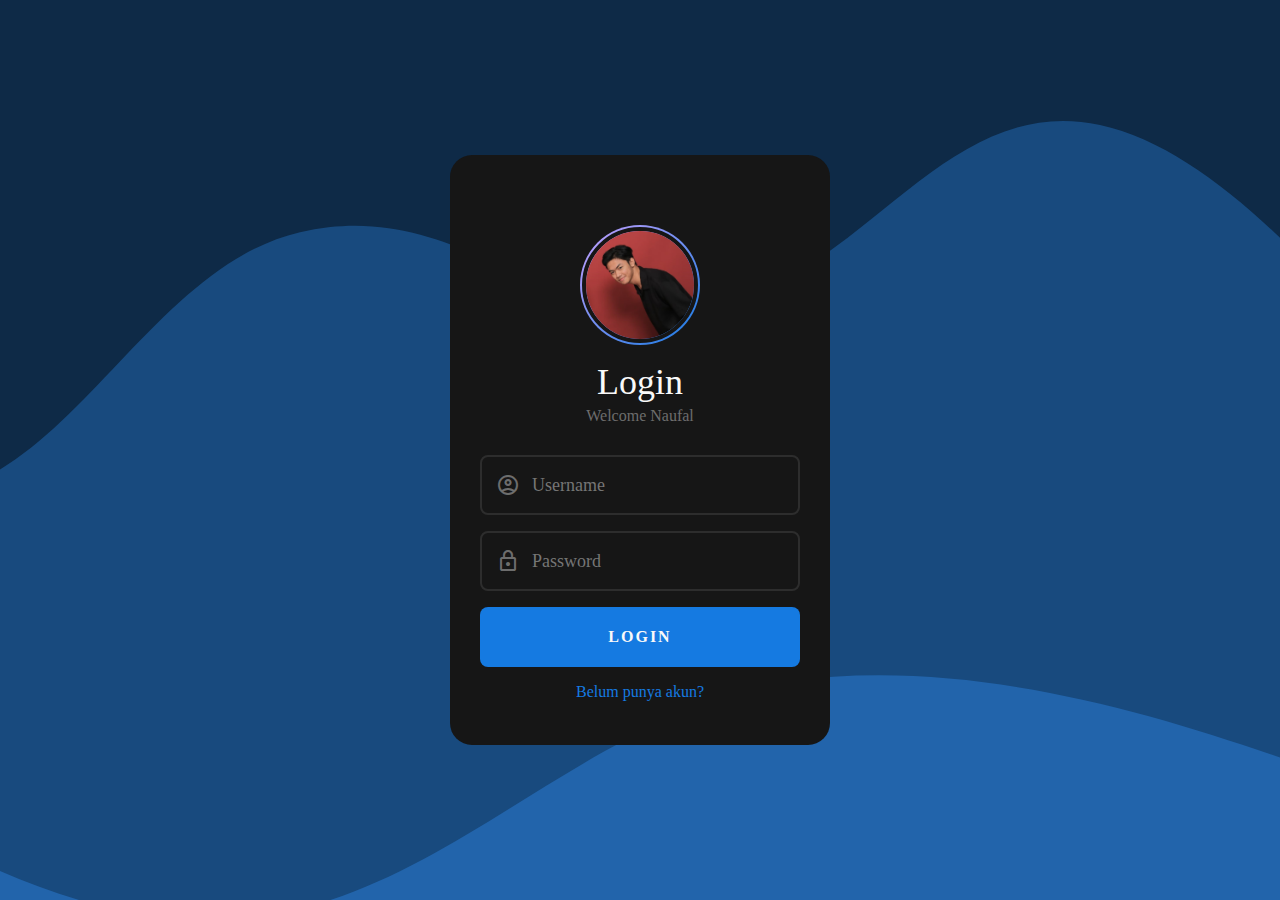
<file: login/index.html>
<!DOCTYPE html>
<html lang="en">
  <head>
    <meta charset="UTF-8" />
    <meta http-equiv="X-UA-Compatible" content="IE=edge" />
    <meta name="viewport" content="width=device-width, initial-scale=1.0" />
    <title>Form login</title>
    <link rel="stylesheet" href="https://fonts.googleapis.com/css2?family=Material+Symbols+Outlined:opsz,wght,FILL,GRAD@48,600,0,0" />
    <link rel="stylesheet" href="style.css" />
    <script>
      function kirim() {
        nama1 = document.fform.nama.value;
        pass1 = document.fform.pass.value;
        if (nama1 == 'naufal' && pass1 == 'faqih') {
          document.location.href = 'before.html';
        } else {
          alert('User Name / Password yang Anda masukan salah ... !');
        }
      }
    </script>
  </head>
  <body>
    <div class="login">
      <div class="avatar">
        <img src="bg.jpeg" />
      </div>
      <h2>Login</h2>
      <h3>Welcome Naufal</h3>

      <form class="login-form" name="fform">
        <div class="textbox">
          <input type="email" placeholder="Username" name="nama" />
          <span class="material-symbols-outlined"> account_circle </span>
        </div>
        <div class="textbox">
          <input type="password" placeholder="Password" name="pass" />
          <span class="material-symbols-outlined"> lock </span>
        </div>
        <button type="button" value="OK" onclick="kirim()">LOGIN</button>
        <a href="https://website.com">Belum punya akun?</a>
      </form>
    </div>
  </body>
</html>
</file>
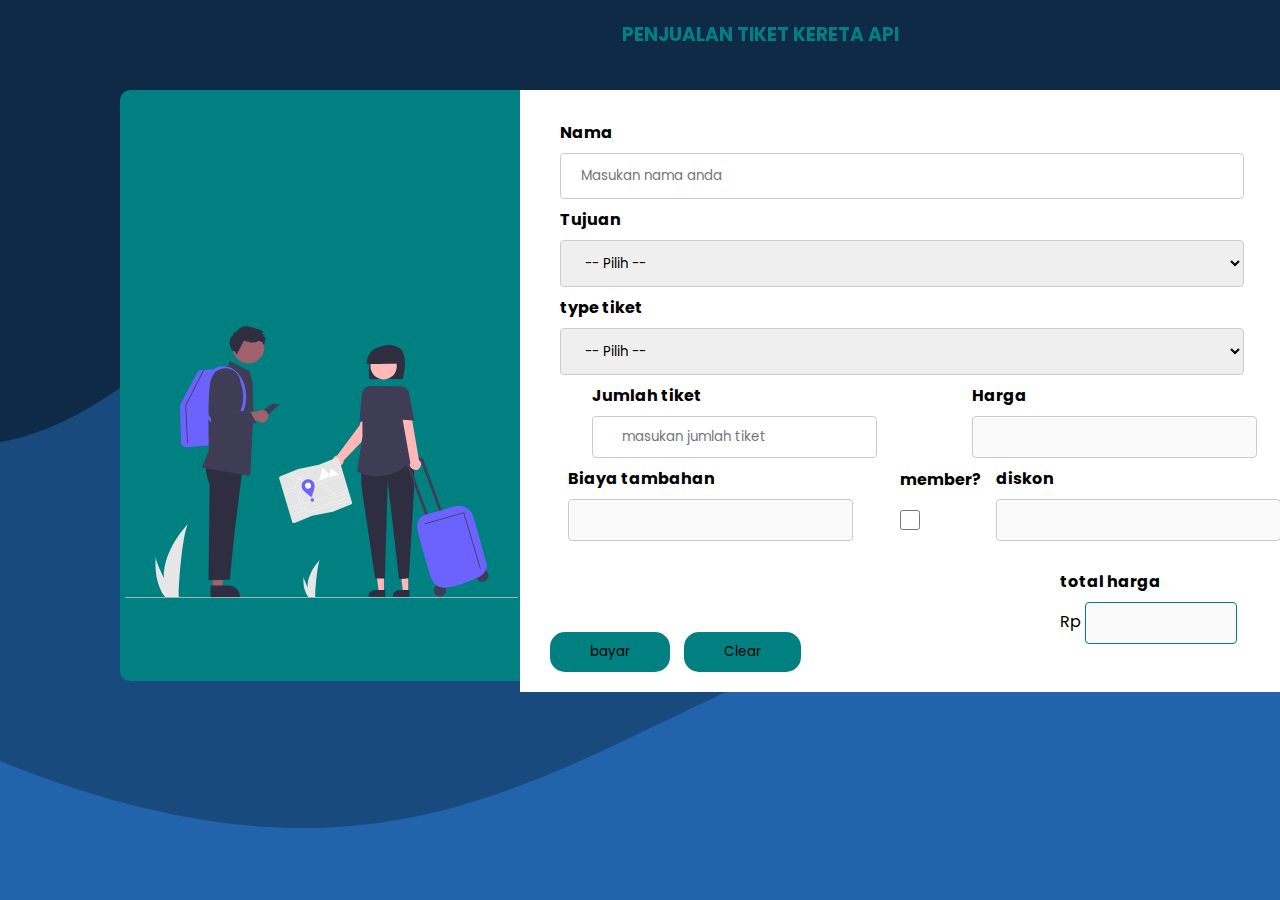
<file: login/before.html>
<!DOCTYPE html>
<html lang="en">
  <head>
    <meta charset="UTF-8" />
    <meta http-equiv="X-UA-Compatible" content="IE=edge" />
    <meta name="viewport" content="width=device-width, initial-scale=1.0" />
    <title>Document</title>
    <link rel="stylesheet" href="before.css" />
    <script src="script.js"></script>
  </head>
  <body>
    <div class="navbar">
      <h3>PENJUALAN TIKET KERETA API</h3>
    </div>

    <!-- header -->
    <div class="banner">
      <img src="banner2.svg" alt="" />
    </div>
    <!-- end -->

    <!-- content-first -->
    <div class="container">
      <form action="" name="form" id="my-form">
        <div class="input-first">
          <h4>Nama</h4>
          <input type="text" placeholder="Masukan nama anda" required name="input_nama" id="nama" />
          <h4>Tujuan</h4>
          <select name="input_tujuan" onchange="munculhargatiket()" id="tujuan">
            <option value="Pilih">-- Pilih --</option>
            <option value="Bandung">Bandung</option>
            <option value="Purwakarta">Purwakarta</option>
            <option value="Solo">Solo</option>
            <option value="Semarang">Semarang</option>
          </select>
          <h4>type tiket</h4>
          <select id="tipe" name="input_tipetiket" onchange="munculhargatipetiket()">
            <option value="Pilih">-- Pilih --</option>
            <option value="Ekonomi">Ekonomi</option>
            <option value="Eksekutif">Eksekutif</option>
            <option value="Bisnis">Bisnis</option>
          </select>
        </div>
        <!-- first end -->

        <!-- second-input -->
        <div class="input-second">
          <div class="second">
            <h4>Jumlah tiket</h4>
            <input type="text" placeholder="masukan jumlah tiket" name="input_jumlahtiket" id="jumlah" onchange="totalharga()" />
          </div>
          <div class="second">
            <h4>Harga</h4>
            <input type="text" name="output_hargatujuan" disabled id="harga" />
          </div>
          <div class="second">
            <h4>Biaya tambahan</h4>
            <input type="text" name="output_tambahanbiaya" disabled id="biaya" />
          </div>
          <div class="second">
            <h4>member?</h4>
            <input type="checkbox" name="memberbukan" onchange="apakahmember()" id="member" />
          </div>
          <div class="second">
            <h4>diskon</h4>
            <input type="text" name="output_diskon" disabled id="diskon" />
          </div>
        </div>
        <!-- second end -->

        <!-- third-input -->
        <div class="third-input">
          <h4>total harga</h4>
          <span>Rp</span>
          <input type="text" name="output_totalharga" disabled id="total" />
        </div>

        <!-- button -->
        <div class="btn">
          <button onclick="bayar()">bayar</button>
          <button type="reset" value="clear">Clear</button>
        </div>
      </form>
    </div>
  </body>
</html>
</file>
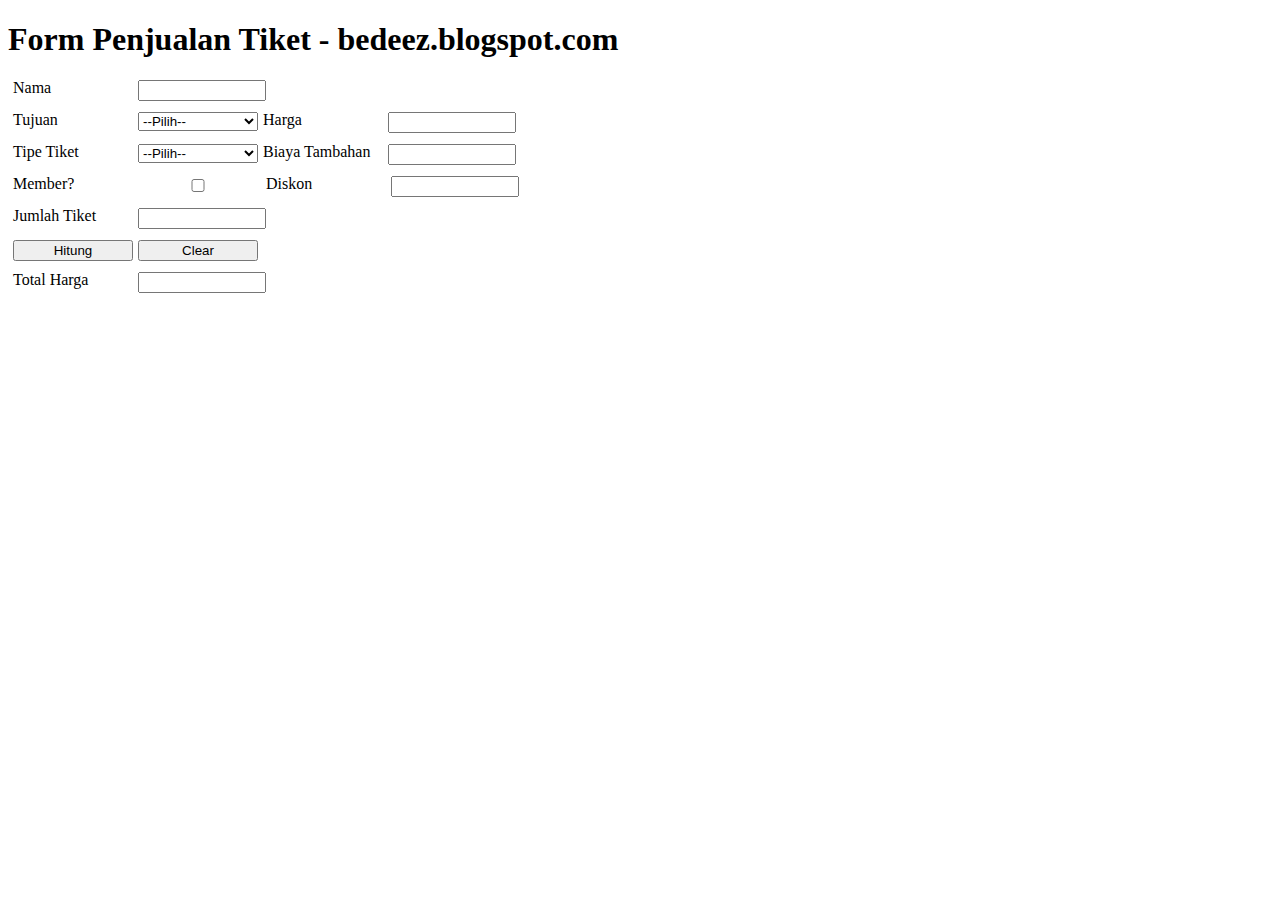
<file: login/example/contoh.html>
<!DOCTYPE html>
<html lang="en">
  <head>
    <meta charset="UTF-8" />
    <meta http-equiv="X-UA-Compatible" content="IE=edge" />
    <meta name="viewport" content="width=device-width, initial-scale=1.0" />
    <title>Document</title>
    <script src="contoh.js"></script>
    <style>
      form {
        line-height: 2em;
      }
      label,
      select,
      input {
        margin-left: 5px;
        width: 120px;
        display: block;
        float: left;
        line-height: 15px;
      }
    </style>
  </head>
  <body>
    <h1>Form Penjualan Tiket - bedeez.blogspot.com</h1>
    <form name="form">
      <label> Nama </label>
      <input type="text" name="input_nama" size="10" />
      <br />
      <label> Tujuan </label>
      <select name="input_tujuan" onchange="munculhargatiket()">
        <option value="Amerika">--Pilih--</option>
        <option value="Amerika">Amerika</option>
        <option value="Afrika">Afrika</option>
        <option value="Eropa">Eropa</option>
      </select>
      <label> Harga </label>
      <input type="text" name="output_hargatujuan" size="10" />
      <br />
      <label> Tipe Tiket </label>
      <select name="input_tipetiket" onchange="munculhargatipetiket()">
        <option value="Amerika">--Pilih--</option>
        <option value="VVIP">VVIP</option>
        <option value="VIP">VIP</option>
        <option value="Ekonomi">Ekonomi</option>
      </select>
      <label> Biaya Tambahan </label>
      <input type="text" name="output_tambahanbiaya" size="10" />
      <br />
      <label> Member? </label>
      <input type="checkbox" name="memberbukan" onchange="apakahmember()" />
      <label> Diskon </label>
      <input type="text" name="output_diskon" size="10" />
      <br />
      <label> Jumlah Tiket </label>
      <input type="text" name="input_jumlahtiket" size="10" />
      <br />
      <input type="button" Onclick="totalharga()" value="Hitung" />
      <input type="reset" value="Clear" />
      <br />
      <label> Total Harga </label>
      <input type="text" name="output_totalharga" size="10" />
    </form>
  </body>
</html>
</file>
<file: login/style.css>
* {
  box-sizing: border-box;
}

html,
body,
.wrapper {
  height: 100%;
}

@keyframes gradient {
  100% {
    background-size: 4000px 1000px;
  }
}

body {
  display: grid;
  place-items: center;
  margin: 0;
  padding: 0 24px;
  background-image: url('bg.svg');
  background-size: 2000px 1000px;
  background-position: -500px 0;
  color: #f9f9f9;
  font-family: 'Euclid Circular A';
  animation: gradient 10s infinite alternate linear;
}

@media (width >= 500px) {
  body {
    padding: 0;
  }
}

.login {
  position: fixed;
  z-index: 3;
  top: 50%;
  left: 50%;
  translate: -50% -50%;
  width: 90%;
  padding: 70px 30px 44px;
  border-radius: 22px;
  background: #161616;
  text-align: center;
}

@media (width >= 450px) {
  .login {
    width: 380px;
  }
}

.avatar {
  margin: 0 auto 16px;
  border-radius: 50%;
  background: linear-gradient(-45deg, #157ae1, #c7a1ff);
  padding: 2px;
  width: 120px;
  height: 120px;
}

.avatar > img {
  width: 100%;
  height: 100%;
  object-fit: cover;
  border-radius: 50%;

  border: 4px solid #161616;
}

.login > h2 {
  font-size: 36px;
  font-weight: 500;
  margin: 0 0 4px;
}

.login > h3 {
  color: rgba(255, 255, 255, 0.38);
  margin: 0 0 30px;
  font-weight: 500;
  font-size: 16px;
}

.login-form {
  display: grid;
  gap: 16px;
  place-items: center;
  width: 100%;
  margin: 0;
}

.textbox {
  width: 100%;
  position: relative;
}

.textbox span {
  position: absolute;
  top: 50%;
  left: 16px;
  translate: 0 -50%;
  color: rgba(255, 255, 255, 0.38);
}

.login-form input,
.login-form button {
  width: 100%;
  height: 60px;
  outline: none;
  padding: 0;
  font-family: inherit;
  font-size: 16px;
  border-radius: 8px;
}

.login-form input {
  background: transparent;
  border: 2px solid rgba(255, 255, 255, 0.1);
  font-size: 18px;
  padding: 0 20px 0 50px;
  color: inherit;
}

.login-form input:focus {
  border-color: #157ae1;
}

.login-form input:focus ~ span {
  color: #157ae1;
}

.login-form button {
  cursor: pointer;
  background: #157ae1;
  color: #f9f9f9;
  border: 0;
  font-weight: 600;
  letter-spacing: 2px;
}

.login-form a {
  color: #157ae1;
  font-size: 16px;
  text-align: left;
  text-decoration: none;
}
</file>
<file: login/before.css>
@import url('https://fonts.googleapis.com/css2?family=Poppins:wght@500&display=swap');

* {
  margin: 0;
  padding: 0;
  box-sizing: border-box;
  font-family: 'poppins', sans-serif;
}

body {
  background-image: url(bg.svg);
  background-repeat: no-repeat;
  background-position: center;
  background-size: cover;
  background-attachment: fixed;
  height: 900px;
}

.navbar h3 {
  color: teal;
  width: 100%;
  position: fixed;
  text-align: center;
  top: 10px;
  right: 80px;
  padding: 10px 10px;
}

.banner {
  background-color: teal;
  width: 400px;
  position: absolute;
  top: 90px;
  left: 120px;
  padding: 20px;
  border-top-left-radius: 10px;
  border-bottom-left-radius: 10px;
}

.banner img {
  width: 393px;
  height: 544px;
  position: relative;
  right: 40px;
  left: -15px;
  top: 80px;
}

.banner,
h3 {
  text-align: center;
  position: absolute;
  left: 120px;
}
.container {
  background-color: white;
  width: 800px;
  margin: 0 500px;
  position: relative;
  top: 90px;
  padding: 20px;
  left: 20px;
  border-top-right-radius: 10px;
  border-bottom-right-radius: 10px;
}

.input-first {
  position: relative;
  left: 20px;
  display: flex;
  flex-direction: column;
  margin-top: 10px;
}

.input-first input,
select {
  width: 90%;
  padding: 12px 20px;
  margin: 8px 0;
  display: inline-block;
  border: 1px solid #ccc;
  border-radius: 4px;
  box-sizing: border-box;
}
.input-second {
  display: flex;
  justify-content: space-around;
  flex-wrap: wrap;
  align-items: center;
}
.second {
  display: flex;
  justify-content: space-between;
  position: relative;
  left: 20px;
  flex-direction: column;
}

.second input {
  width: 90%;
  padding: 10px 29px;
  margin: 8px 0;
  border: 1px solid #ccc;
  border-radius: 4px;
  box-sizing: border-box;
}

.third-input {
  position: relative;
  left: 520px;
  top: 20px;
}

.third-input input {
  width: 20%;
  padding: 10px 29px;
  margin: 8px 0;
  border: 1px solid teal;
  border-radius: 4px;
  box-sizing: border-box;
}

.btn button {
  position: relative;
  background-color: teal;
  border-style: none;
  padding: 10px 40px;
  margin-left: 10px;
  border-radius: 15px;
  cursor: pointer;
}

.btn button:hover {
  background-color: antiquewhite;
  font-weight: bolder;
}

input[type='checkbox'] {
  width: 20px;
  height: 40px;
  align-items: center;
  border: 2px solid teal;
}
</file>
